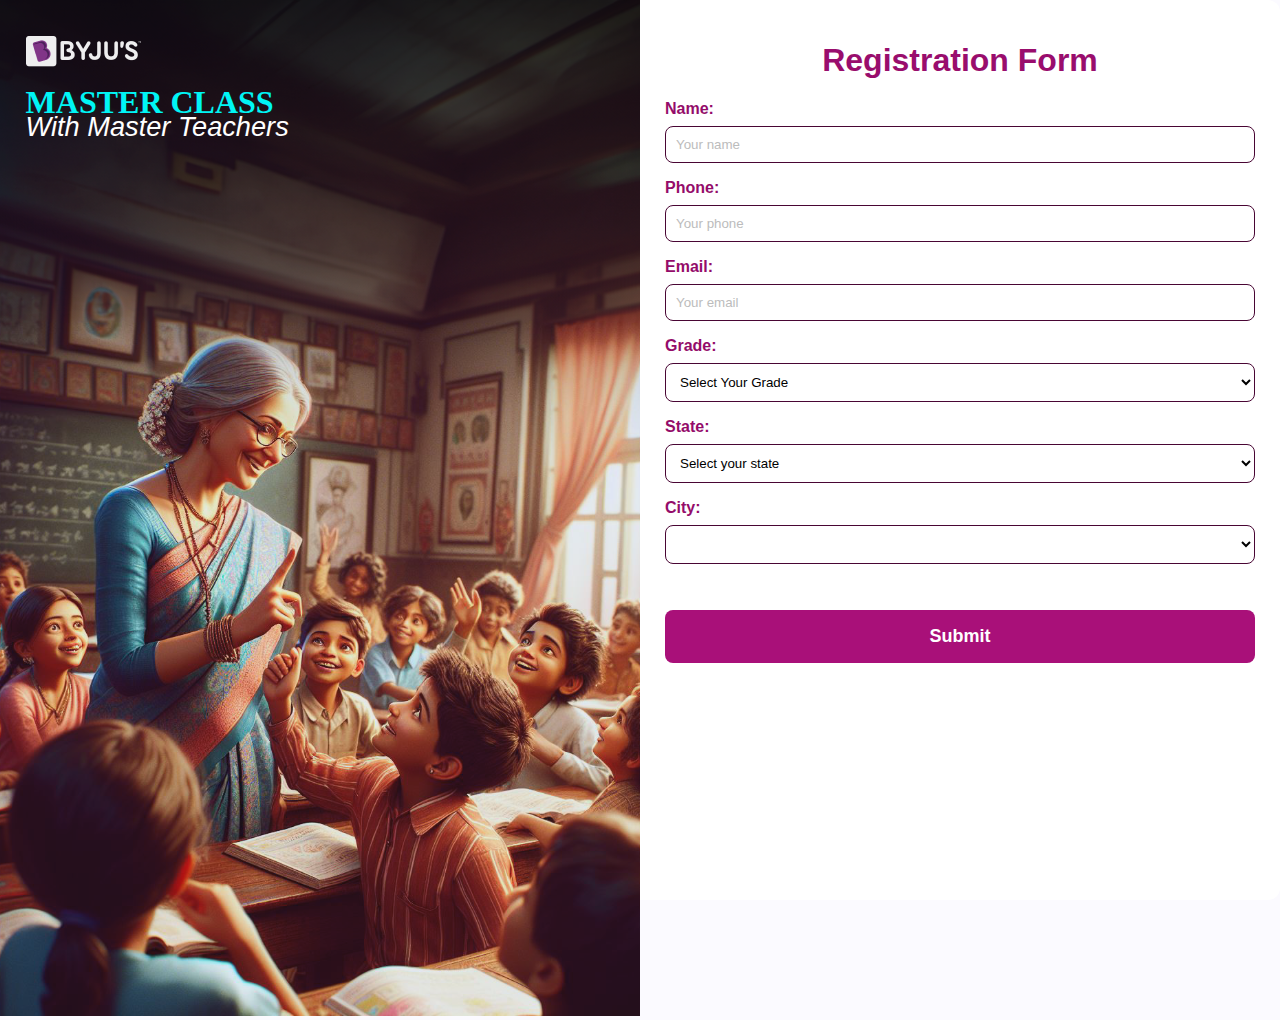
<file: index.html>
<!DOCTYPE html>
<html lang="en">
<head>
  <meta charset="UTF-8">
  <meta name="viewport" content="width=device-width, initial-scale=1.0">
  <title>Signup Form</title>
  <link rel="stylesheet" href="styles.css">
  <!-- Google tag (gtag.js) -->
<script async src="https://www.googletagmanager.com/gtag/js?id=G-3PVML1S9G4"></script>
<script>
  window.dataLayer = window.dataLayer || [];
  function gtag(){dataLayer.push(arguments);}
  gtag('js', new Date());

  gtag('config', 'G-3PVML1S9G4');
</script>
</head>
<body>


  <div class = "overlay hide" id="popup">
    <div class = "popup-box">
      <div class ="close-btn" onclick="closePopup()">&#x2716;</div>
      <div class ="popup-content">
        <h1>Thanks for registering for the Masterclass!</h1>
        <p>Please check your email for further details!</p>
      </div>
    </div>
  </div>

  <div class="main-container">
    <div class="desktop-layout">
      <div class="image-container">
        <div class ="logo-and-text"> 
          <img src="logo-mob-btc.png" alt="Your Image" class="logo">
          <h1 class = "image-title">MASTER CLASS</h1>
          <h2 class = "image-caption">with Master Teachers</h2>
        </div>
        <img src="btc-image.svg" alt="Your Image" class="avatar">
      </div>
      <div class="form-container">
        <img src="logo-mob-btc.png" alt="Your Image" class="logo hide-on-desktop">
        <form id="signupForm" data-sheet="Sheet_3rdMar" data-template="BYJU'S Masterclass  || 19th May">
          <h1>Registration Form</h1>
          <label for="name">Name:</label>
          <input type="text" id="name" name="name" placeholder="Your name" pattern="[A-Za-z ]+" title="Please enter a valid name (only alphabetical characters)" autocomplete="name" required>      
          <label for="phone">Phone:</label>
          <input type="tel" id="phone" name="phone" placeholder="Your phone" pattern="[0-9]{10}" title="Please enter a 10-digit phone number" required>
          <label for="email">Email:</label>
          <input type="email" id="email" name="email" placeholder="Your email" autocomplete="email" required>
          <label for="grade">Grade:</label>
          <select id="grade" name="grade" placeholder="Your grade" required >
<!--             onchange="populateSlots()" this was added in above line -->
            <option value = "" selected disabled>Select Your Grade</option>
            <option value = "6">Grade 6</option>
            <option value = "7">Grade 7</option>
            <option value = "8">Grade 8</option>
            <option value = "9">Grade 9</option>
          </select>
<!--           <label for="slot">Subject & Time:</label>
          <input type="text" id="slot" name="slot" placeholder="" disabled> IDHAR BHI OYEEE -->
          <label for="state">State:</label>
          <select id="state" name="state" placeholder="Your state" onchange="populateCities()" required></select>
          <label for="city">City:</label>
          <select id="city" name="city" onchange="populateAddresses()" required></select>
<!--           <label for="centre">Centre Name:</label>
          <select id="centre" name="centre" required></select>  IDHAR OYE! -->
          <button type="submit" id="submit">Submit</button> 
        </form>
      </div>
    </div>
  </div>

  <script src="script.js"></script>
</body>
</html>
</file>
<file: styles.css>
body {
  font-family: 'Roboto', Arial, sans-serif; /* Use Roboto as the primary font */
  background-color: #fbfaff;
  color: #333;
  margin: 0;
  padding: 0;
}

header {
  text-align: center;
  margin: 20px 0;
}

h1 {
  margin-top: 10px;
  color: #990D6D;
  text-align: center;
}

form {
  margin: 0 auto;
  padding: 0px 25px; 
}

label {
  display: block;
  margin-bottom: 8px;
  color: #940C6A;
  font-weight: 600;
}

input,
select,
button {
  width: 100%;
  padding: 10px;
  margin-bottom: 16px;
  border-radius: 8px;
  border: 0.7px solid #490634;
  background: rgba(255, 255, 255, 0.70);
  box-sizing: border-box;
}

form input::placeholder{
  color: #BCBCBC;
}

button {
  background-color: #A91079;
  color: #FFF;
  border: none;
  cursor: pointer;
  margin-top: 5%;
  padding: 5%;
  font-weight: bold;
  padding: 1rem !important;
  font-size: 18px;
}

button:hover {
  background-color: #990e6d;
}

button:disabled{
  background-color: #524b50;
}

/* Responsive Styles */
@media screen and (max-width: 600px) {
  form {
    padding: 15px;
  }
  .logo-container {
    flex-direction: column;
    align-items: center;
  }
  .logo {
    max-width: 120px; /* Adjust the size for smaller screens */
    margin-bottom: 10px;
  }
  form input::placeholder{
    color: #202020;
  }
  
}
/* Your existing CSS remains unchanged */

/* Additional styling for responsive layouts */

.desktop-layout {
  background-color: #ffffff;
  border-radius: 12px;
  display: flex;
  justify-content: space-between;
  align-items: center;
}

.avatar {
  width: 100%;
  object-fit: contain;
}

/* Add this style for the desktop layout */
.desktop-layout {
  display: flex;
  justify-content: center;
  align-items: start;
  margin: 0%;
}

/* Style for the image container */
.image-container {
  position: relative;
  width: 50%;
  max-height: 100vh;
}

.logo-and-text{
  position: absolute;
  top: 4%;
  left: 4%;
  text-align: left;
}

.logo {
  max-width: 140px;
  height: auto;
  margin-bottom: 5%;
}

.image-title{
  text-align: left;
  color: #00F5F5;
font-family: Poppins;
font-size: 2rem;
font-style: normal;
font-weight: 700;
text-transform: uppercase;
margin: 0px 0px;
}

.image-caption{
  color: #FFF;
  text-align: left;
  /* font-family: Poppins, sans-serif; */
  font-size: 1.7rem;
  font-style: italic;
  font-weight: 300;
  text-transform: capitalize;
  margin: 0px 0px;
  margin-top: -10px;
}

/* Style for the form container */
.form-container {
  color: #fff; /* Text color for better visibility */
  width: 50%;
  padding-top: 2rem;
}

.hide-on-desktop{
  display: none;
}

@media screen and (max-width: 600px) {

  .desktop-layout{
    position: relative;
  }

  .image-container{
    display: none;
  }
  .form-container{
    width: 100%;
    z-index: 10;
    background: rgb(113, 10, 120);
    background-image: url(btc-image.svg);
    background-blend-mode: multiply;
    object-fit: cover;
    
  }

  label{
    color: #fff;
  }

  h1{
    color: #00F5F5;
  }

  .hide-on-desktop{
    display: block;
    text-align: center;
    margin: 2rem auto;
  }

  .popup-content h1 {
    margin-bottom: 10px;
    color: #990D6D !important;
    font-size: 16px;
  }
  
  .popup-content p{
    font-size: 12px !important;
  }
  
  .popup-box {
    width: 60%;
  }
}


/* Overlay */

/* Hide the popup by default */
.overlay {
  /* display: none; */
  position: fixed;
  top: 0;
  left: 0;
  width: 100%;
  height: 100%;
  background-color: rgba(0, 0, 0, 0.8); /* Semi-transparent black overlay */
  z-index: 100; /* Ensure it sits on top of other elements */
}

/* Style the popup box */
.popup-box {
  position: fixed;
  top: 50%;
  left: 50%;
  transform: translate(-50%, -50%); /* Center the popup */
  border-radius: 8px;
  border: 3px solid #FFF;
  background: #D6D6D6;
  box-shadow: 0px 4px 31.7px 0px rgba(0, 0, 0, 0.25);
  padding: 4rem 2rem;
}

/* Style the close button */
.close-btn {
  position: absolute;
  top: 20px;
  right: 20px;
  font-size: 20px;
  cursor: pointer;
  font-weight: 900;
}

/* Style the popup content */
.popup-content {
  text-align: center;
  color: #990D6D;
  font-family: Poppins;
  font-size: 18px;
  font-style: normal;
}

.popup-content h1 {
  margin-bottom: 10px;
  color: #990D6D !important;
}

.popup-content p{
  font-size: 24px;
}


.hide{
  display: none;
}
</file>
